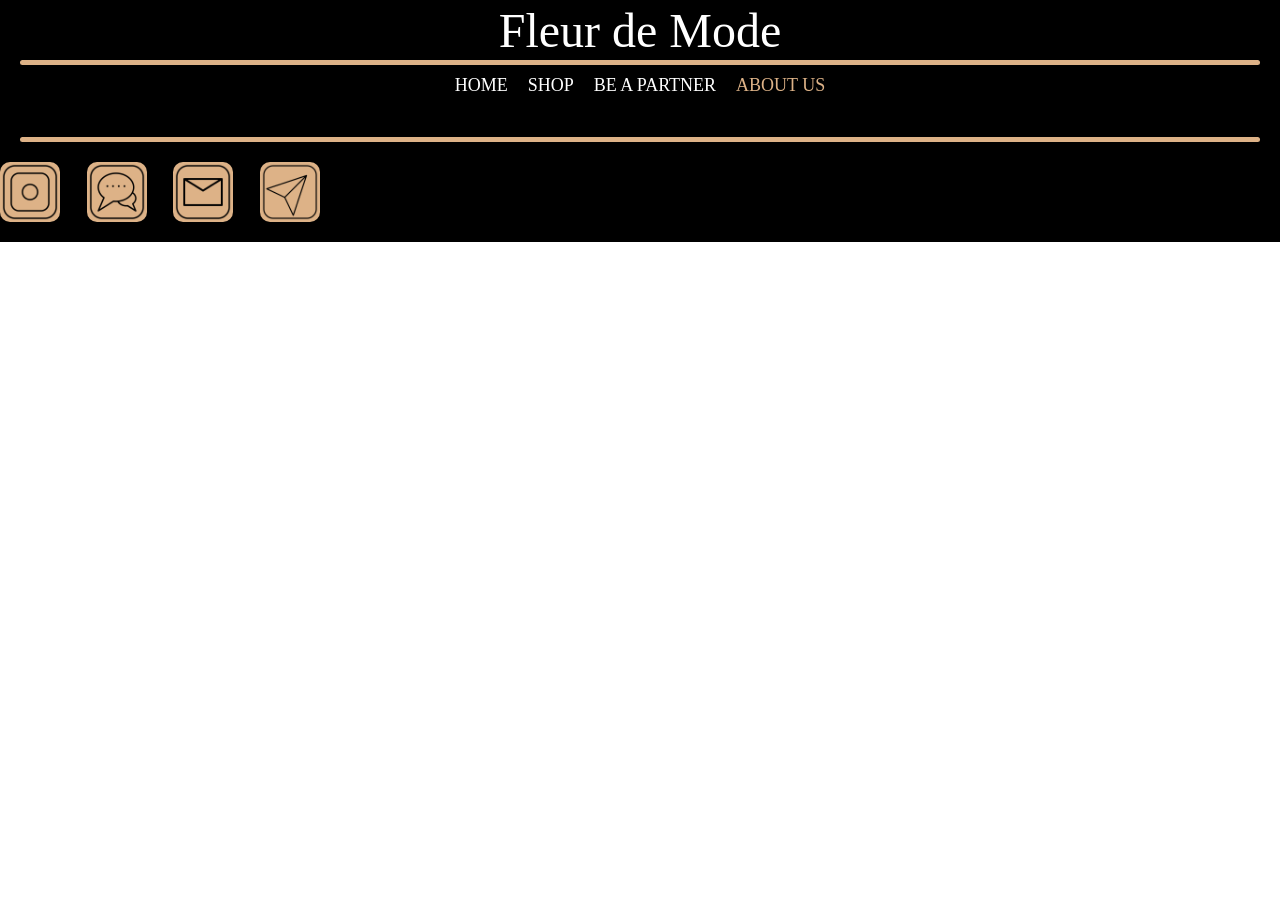
<file: Курсовая/aboutus.html>
<!DOCTYPE html>
<html lang="en">
<head>
    <meta charset="UTF-8">
    <meta name="viewport" content="width=device-width, initial-scale=1.0">
    <title>Fleur de Mode</title>
    <link rel="stylesheet" href="aboutus/style.css">
</head>
<body>
    <div class = "header">
        <div class = "top">
            <div class = "name">Fleur de Mode</div>
        </div>

        <div class = "line"></div>

        <div class = "bottom">
            <div class = menu>
                <ul class="menu-links">
                    <li><a href = main.html class = 'links'>HOME</a></li>               
                    <li><a href = shop.html class = 'links'>SHOP</a></li>
                    <li><a href = beapartner.html class = 'links'>BE A PARTNER</a></li>                
                    <li><a href = aboutus.html class = 'links active'>ABOUT US</a></li>
                </ul> 
            </div>
        </div>
        
    </div>

   
    <script type="text/javascript" charset="utf-8" async src="https://api-maps.yandex.ru/services/constructor/1.0/js/?um=constructor%3A86de8c0cbd14538f198aaee70985f1a398206a2604159ea930926efb46cf7cd6&amp;width=100%&amp;height=500&amp;lang=ru_RU&amp;scroll=true"></script>
     
    <div class="bottom">
        <div class = "line"></div>
        <div class = 'media'>
            <a href = 'https://instagram.com/'><img src = 'main_images/dice_6064292.png'></a>
            <a href = 'https://www.whatsapp.com/?lang=ru_RU'><img src = 'main_images/chat_6063816.png'></a>
            <a href = 'https://mail.ru/'><img src = 'main_images/envelope_6038413.png'></a>
            <a href = 'https://web.telegram.org'><img src = 'main_images/share_6324032.png'></a>
        </div>
    </div>
    
</body>
</html>
</file>
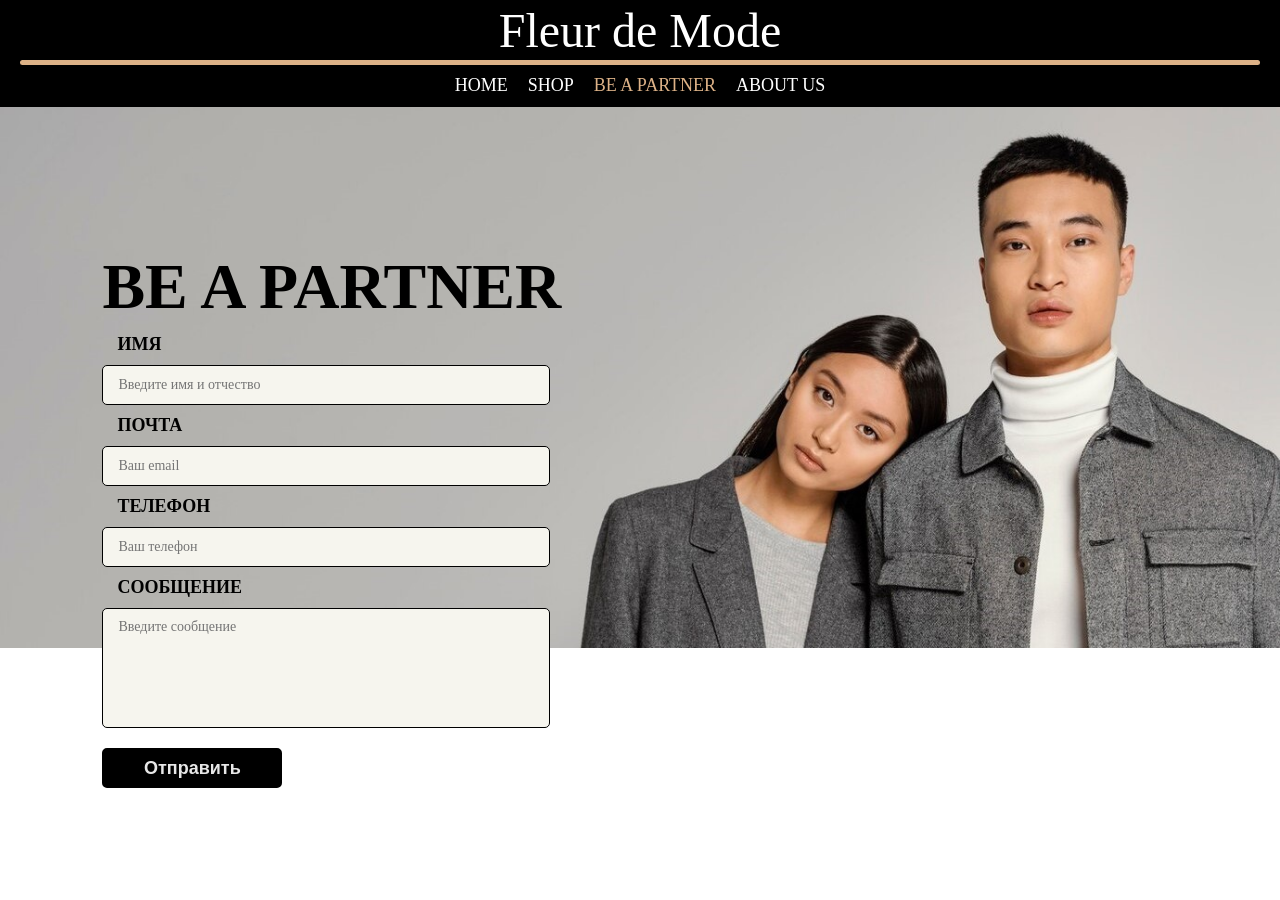
<file: Курсовая/beapartner.html>
<!DOCTYPE html>
<html lang="en">
<head>
    <meta charset="UTF-8">
    <meta name="viewport" content="width=device-width, initial-scale=1.0">
    <title>Fleur de Mode</title>
    <link rel="stylesheet" href="beapartner/style.css">
</head>
<body>
    <div class = "header">
        <div class = "top">
            <div class = "name">Fleur de Mode</div>
            <button class="menu-toggle" onclick="toggleMenu()">☰</button>
        </div>

        <div class = "line"></div>

        <div class = "bottom">
            <div class = menu>
                <ul class="menu-links">
                    <li><a href = main.html class = 'links'>HOME</a></li>               
                    <li><a href = shop.html class = 'links'>SHOP</a></li>
                    <li><a href = beapartner.html class = 'links active'>BE A PARTNER</a></li>                
                    <li><a href = aboutus.html class = 'links'>ABOUT US</a></li>
                </ul> 
            </div>
        </div>
    </div>

        <div class = 'main'>
            <img src = 'main_images/mainpage4.jpg'>
            <div class="container">
                <h1>BE A PARTNER</h1>
                
        
                <form action="#">
                    
                    <div class="description">ИМЯ</div>
                    <div class="input-box">
                        <input type="text" id = 'field1' placeholder="Введите имя и отчество">
                    </div>   
                    
                    <div class="description">ПОЧТА</div>
                    <div class="input-box">
                        <input type="text" id = 'field2' placeholder="Ваш email">
                    </div> 
        
                    <div class="description">ТЕЛЕФОН</div>
                    <div class="input-box">
                        <input type="text"  id = 'field3' placeholder="Ваш телефон">
                    </div> 
        
                    <div class="description">СООБЩЕНИЕ</div>
                    <div class="input-box message-box">
                        <textarea  id = 'field4' placeholder="Введите сообщение"></textarea>
                    </div>
        
                    <span id = 'error-message'></span>
                    
                    <div class="button">
                        <input type="Submit" onclick="Errors()" value="Отправить">          
                    </div>
                    
                    
        
                </form>
            </div>
    
        </div>
    <script src="beapartner/script.js"></script>
</body>
</html>
</file>
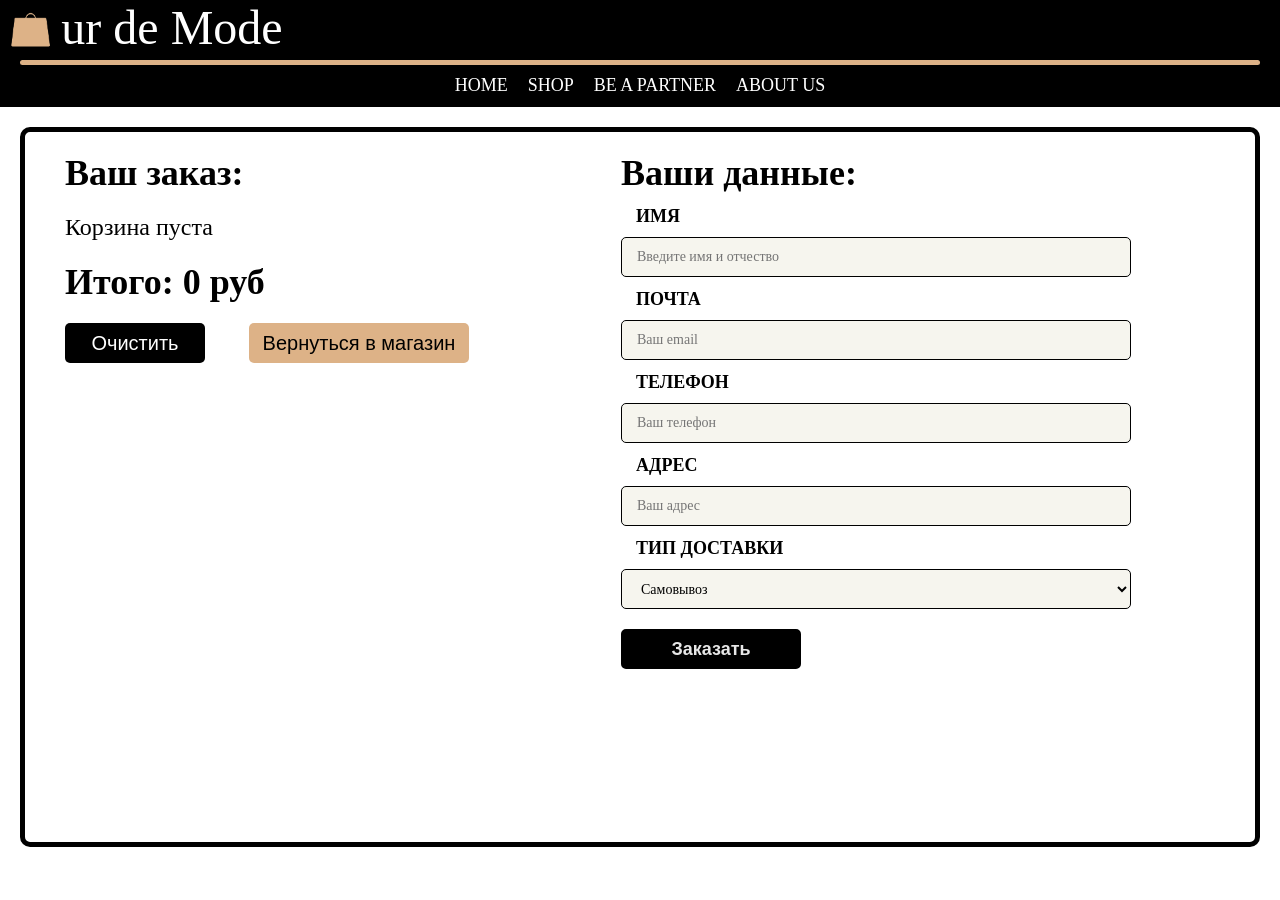
<file: Курсовая/cart.html>
<!DOCTYPE html>
<html lang="en">
<head>
    <meta charset="UTF-8">
    <meta name="viewport" content="width=device-width, initial-scale=1.0">
    <title>Document</title>
    <link rel="stylesheet" href="cart/style.css">
</head>
<body>
    <div class = "header">
        <div class = "top">
            <div class = "name">Fleur de Mode</div>
            <div class = "bag">
                <img src = 'shop_images/shopping-bag_new-color.png'>
            </div>
        </div>

        <div class = "line"></div>

        <div class = "bottom">
            <div class = menu>
                <ul class="menu-links">
                    <li><a href = main.html class = 'links'>HOME</a></li>               
                    <li><a href = shop.html class = 'links'>SHOP</a></li>
                    <li><a href = beapartner.html class = 'links'>BE A PARTNER</a></li>                
                    <li><a href = aboutus.html class = 'links'>ABOUT US</a></li>
                </ul> 
            </div>
        </div>
        
    </div>
    <div class="container">
        <div class = 'left'>
            <h1>Ваш заказ:</h1>
            <div id = "cart-prods"></div>
            <p id = 'total-price'>Итого: 0 руб.</p>
            <button id = 'clear-cart'>Очистить</button>
            <a href="shop.html"><button class = 'return'>Вернуться в магазин</button></a>
            
        </div>

        <div class = 'right'>
            <h1>Ваши данные:</h1>

            <form action="#">
                    
                <div class="description">ИМЯ</div>
                <div class="input-box">
                    <input type="text" id = 'field1' placeholder="Введите имя и отчество">
                </div>   
                
                <div class="description">ПОЧТА</div>
                <div class="input-box">
                    <input type="text" id = 'field2' placeholder="Ваш email">
                </div> 
    
                <div class="description">ТЕЛЕФОН</div>
                <div class="input-box">
                    <input type="text"  id = 'field3' placeholder="Ваш телефон">
                </div> 
    
                <div class="description">АДРЕС</div>
                <div class="input-box">
                    <input type="text"  id = 'field4' placeholder="Ваш адрес">
                </div>

                <div class = "description">ТИП ДОСТАВКИ</div>
                <select class = 'selector' name="delivery" id="delivery">
                    <option value="Самовывоз">Самовывоз</option>
                    <option value="Доставка">Доставка</option>
                </select>
    
                <span id = 'error-message'></span>
                
                <div class="button">
                    <input type="Submit" onclick="Errors()" value="Заказать">          
                </div>
                
                
    
            </form>
        </div>
    </div>
    <script src="cart/script.js"></script>
</body>
</html>
</file>
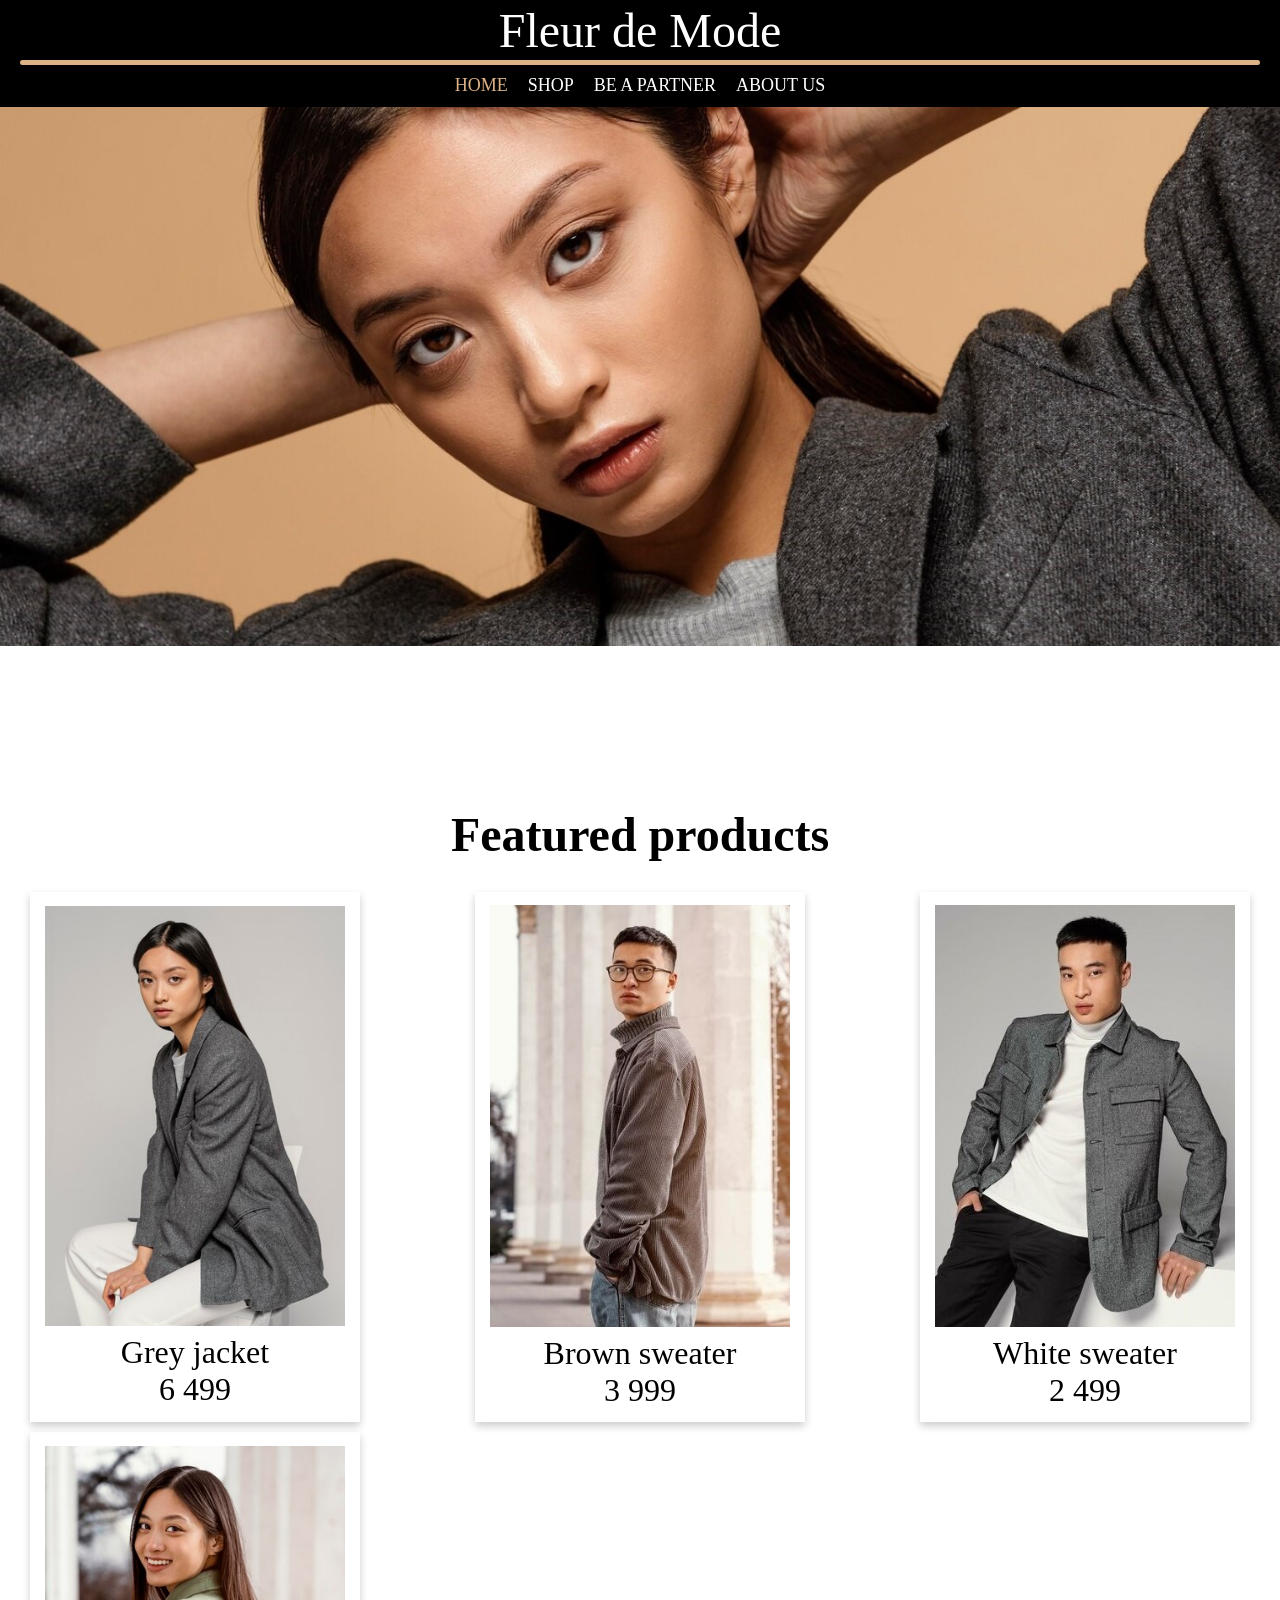
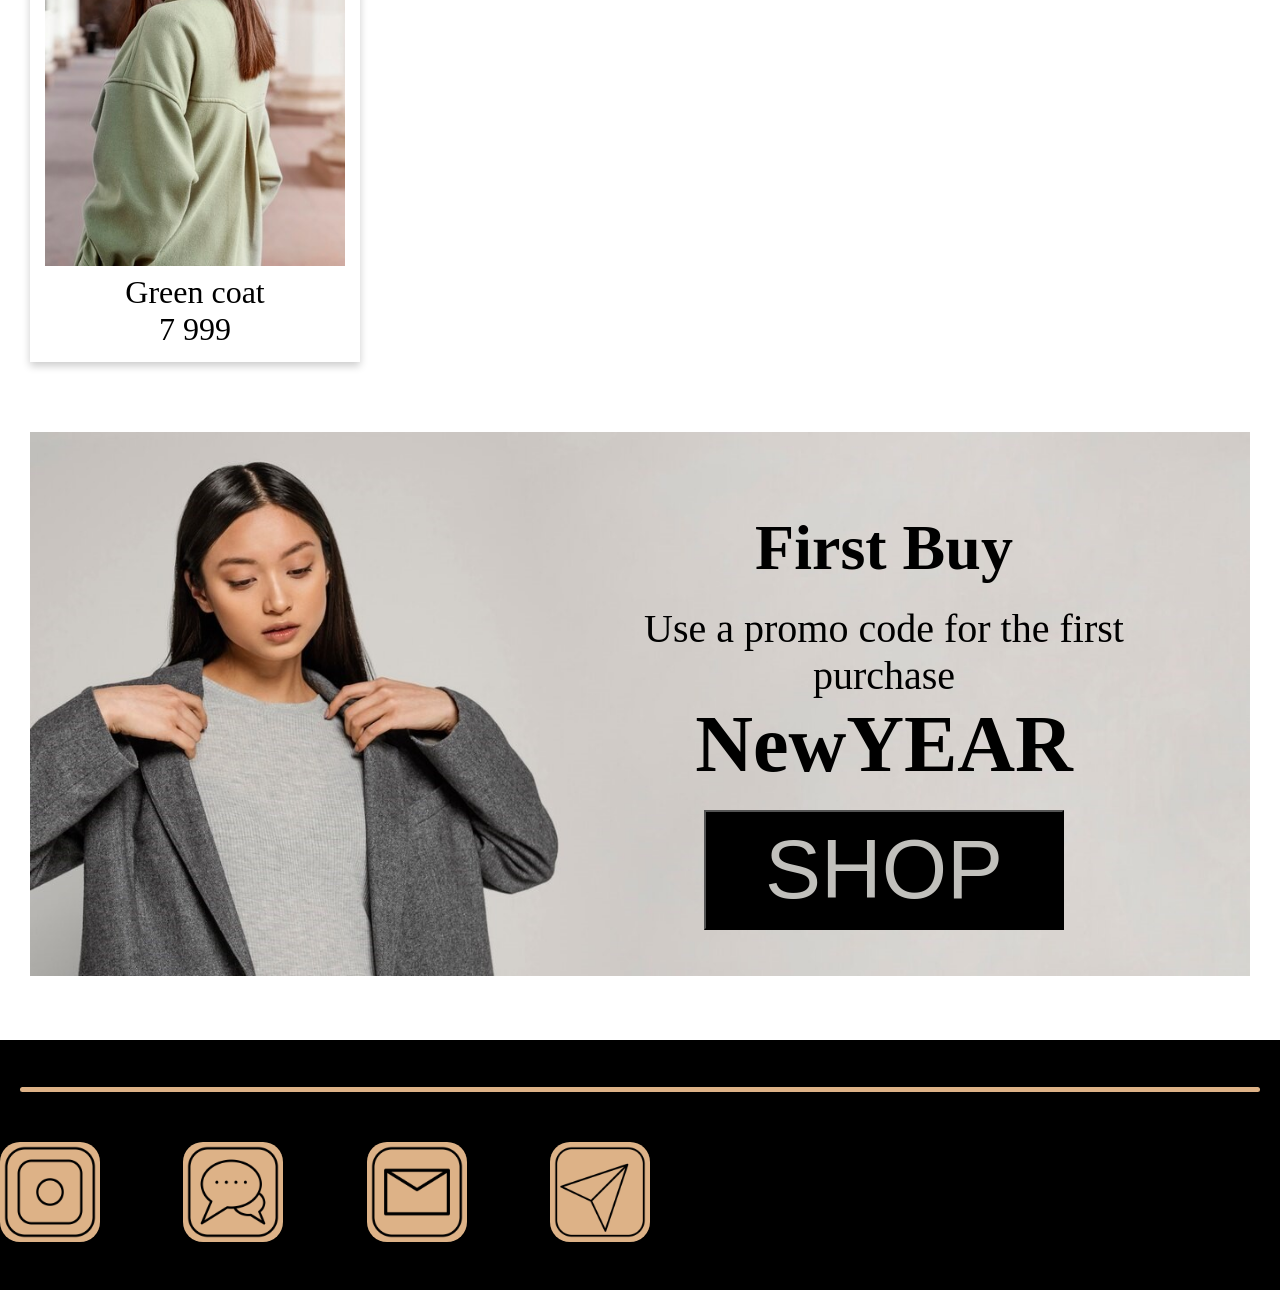
<file: Курсовая/main.html>
<!DOCTYPE html>
<html lang="en">
<head>
    <meta charset="UTF-8">
    <meta name="viewport" content="width=device-width, initial-scale=1.0">
    <title>Fleur de Mode</title>
    <link rel="stylesheet" href="main/style.css">
</head>
<body>
    <div class = "header">
        <div class = "top">
            <div class = "name">Fleur de Mode</div>
            <button class="menu-toggle" onclick="toggleMenu()">☰</button>
        </div>

        <div class = "line"></div>

        <div class = "bottom">
            <div class = menu>
                <ul class="menu-links">
                    <li><a href = main.html class = 'links active'>HOME</a></li>               
                    <li><a href = shop.html class = 'links'>SHOP</a></li>
                    <li><a href = beapartner.html class = 'links'>BE A PARTNER</a></li>                
                    <li><a href = aboutus.html class = 'links'>ABOUT US</a></li>
                </ul> 
            </div>
        </div>
        
    </div>

    <div class = "discription">
        <div class = "dis-slider">
            <div class="dis-slide fade"> 
                <img src="main_images/mainpage1.jpg" alt="Slide 1">
            </div>
            <div class="dis-slide fade"> 
                <img src="main_images/mainpage2.jpg" alt="Slide 2">
                <div class = 'img2-text'>
                    <h2>SalesDay</h2>
                    <div id = "timer">00:00:00 минут</div>
                    <a href = shop.html><button>SHOP</button></a>
                </div>
            </div>
            <div class="dis-slide fade"> 
                <img src="main_images/mainpage3.jpg" alt = "Slide 3">
                <div class = 'img3-text'>
                    <h2>Be a partner</h2>
                    <p>Join us to do great things together</p>
                    <a href = beapartner.html><button>LETS GO</button></a>
                </div>
            </div>
                
        </div>
        <button id="prevSlide"></button>
        <button id="nextSlide"></button>
    </div>

    <div class = "feat-prod">
        <div class = "feat-name">Featured products</div>
        <div class = "products">
            <div class = 'prod'>
                <a href = shop.html><img src = 'main_images/mainprod1.jpg'></a>
                <p>Grey jacket</p>
                <p> 6 499</p>
            </div>
            <div class = 'prod'>
                <a href = shop.html><img src = 'main_images/mainprod3.jpg'></a>
                <p>Brown sweater</p>
                <p>3 999</p>
            </div>
            <div class = 'prod'>
                <a href = shop.html><img src = 'main_images/mainprod2.jpg'></a>
                <p>White sweater</p>
                <p>2 499</p>
            </div>
            <div class = 'prod'>
                <a href = shop.html><img src = 'main_images/mainprod4.jpg'></a>
                <p>Green coat</p>
                <p>7 999</p>
            </div>
        </div>
    </div>

    <div class = "discount">
        <img src = 'main_images/discount.jpg'>
        <div class = 'discount-text'>
            <h2>First Buy</h2>
            <p>Use a promo code for the first purchase</p>
            <h1>NewYEAR</h1>
            <a href = shop.html><button>SHOP</button></a>
        </div>
    </div>

    <div class="bottom">
        <div class = "line"></div>
        <div class = 'media'>
            <a href = 'https://instagram.com/'><img src = 'main_images/dice_6064292.png'></a>
            <a href = 'https://www.whatsapp.com/?lang=ru_RU'><img src = 'main_images/chat_6063816.png'></a>
            <a href = 'https://mail.ru/'><img src = 'main_images/envelope_6038413.png'></a>
            <a href = 'https://web.telegram.org'><img src = 'main_images/share_6324032.png'></a>
        </div>
    </div>

 
    <script src="main/script.js"></script>
</body>
</html>
</file>
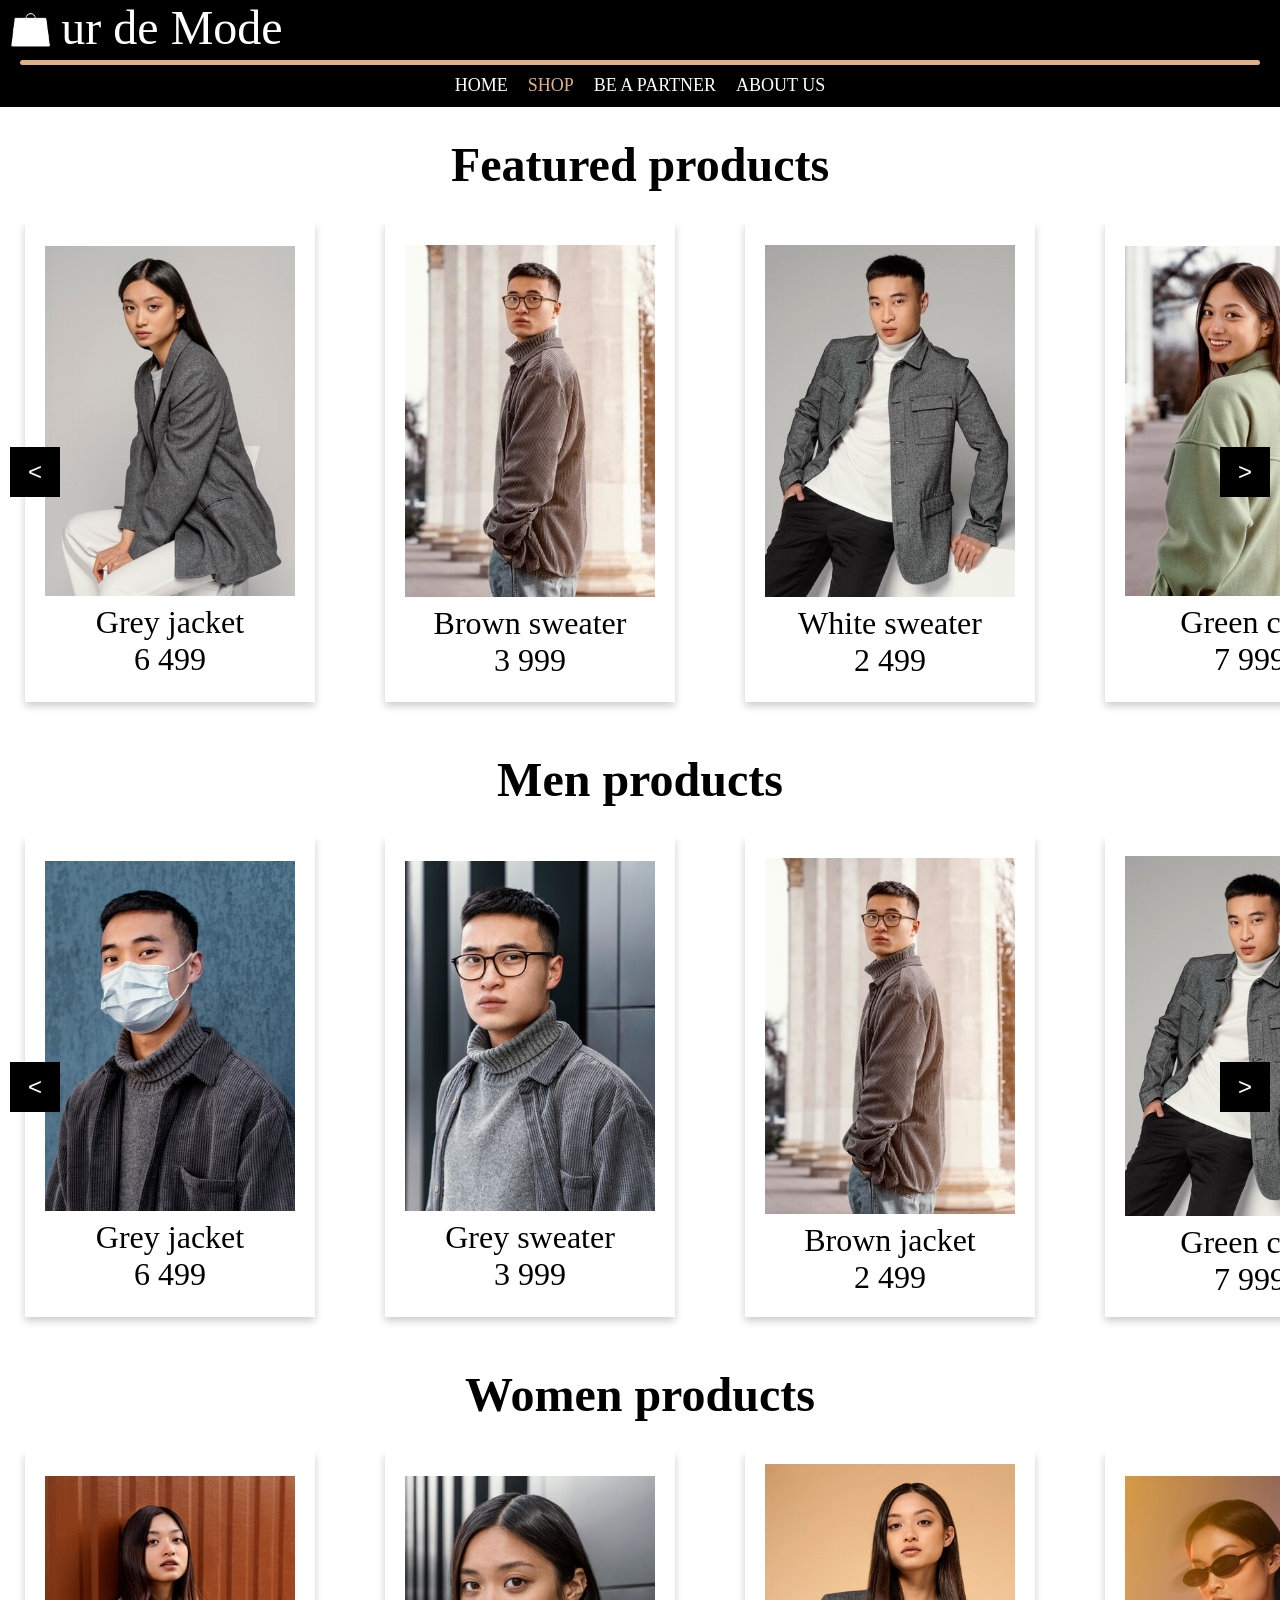
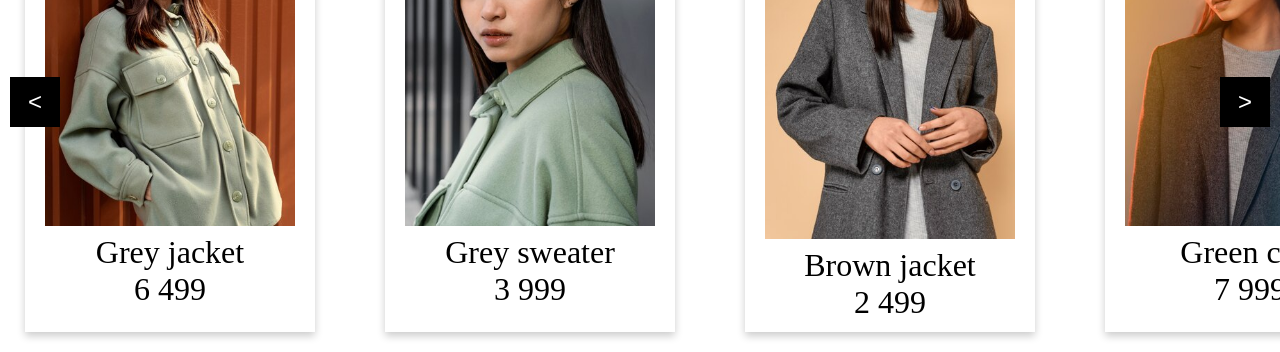
<file: Курсовая/shop.html>
<!DOCTYPE html>
<html lang="en">
<head>
    <meta charset="UTF-8">
    <meta name="viewport" content="width=device-width, initial-scale=1.0">
    <title>Fleur de Mode</title>
    <link rel="stylesheet" href="shop/style.css">
</head>
<body>
    <div class = "header">
        <div class = "top">
            <div class = "name">Fleur de Mode</div>
            <div class = "bag">
                <a href = 'cart.html'><img src = 'shop_images/shopping-bag_11424826.png'></a>
                <div class = 'num-ord'>0</div>
            </div>
        </div>

        <div class = "line"></div>

        <div class = "bottom">
            <div class = menu>
                <ul class="menu-links">
                    <li><a href = main.html class = 'links'>HOME</a></li>               
                    <li><a href = shop.html class = 'links active'>SHOP</a></li>
                    <li><a href = beapartner.html class = 'links'>BE A PARTNER</a></li>                
                    <li><a href = aboutus.html class = 'links'>ABOUT US</a></li>
                </ul> 
            </div>
        </div>
        
    </div>

    <div class = "prods feat">
        <div class = "name feat">Featured products</div>
        <div class="slider-container">
            <button class="slider-button prev-button">&lt;</button>
            <div class="products-wrapper">
                <div class="products">
                    <div class="prod" data-name = "Grey jacket" data-price="6499" data-image = 'main_images/mainprod1.jpg'>
                        <img src="main_images/mainprod1.jpg">
                        <p>Grey jacket</p>
                        <p>6 499</p>
                    </div>
                    <div class="prod" data-name = "Brown sweater" data-price="3999" data-image = 'main_images/mainprod3.jpg'>
                        <img src="main_images/mainprod3.jpg">
                        <p>Brown sweater</p>
                        <p>3 999</p>
                    </div>
                    <div class="prod" data-name = "White sweater" data-price="2499" data-image = 'main_images/mainprod2.jpg'>
                        <img src="main_images/mainprod2.jpg">
                        <p>White sweater</p>
                        <p>2 499</p>
                    </div>
                    <div class="prod" data-name = "Green coat" data-price="7999" data-image = 'main_images/mainprod4.jpg'>
                        <img src="main_images/mainprod4.jpg">
                        <p>Green coat</p>
                        <p>7 999</p>
                    </div>
                    <div class="prod" data-name = "Brown sweater" data-price="3999" data-image = 'main_images/mainprod3.jpg'>
                        <img src="main_images/mainprod3.jpg">
                        <p>Brown sweater</p>
                        <p>3 999</p>
                    </div>
                    <div class="prod" data-name = "Grey jacket" data-price="4999" data-image = 'main_images/mainprod1.jpg'>
                        <img src="main_images/mainprod1.jpg">
                        <p>Grey jacket</p>
                        <p>4 999</p>
                    </div>
                </div>
            </div>
            <button class="slider-button next-button">&gt;</button>
        </div>
    </div>
    

    <div class = "prods men">
        <div class = "name men">Men products</div>
        <div class="slider-container">
            <button class="slider-button prev-button">&lt;</button>
            <div class="products-wrapper">
                <div class="products">
                    <div class="prod" data-name = "Grey jacket" data-price="6499" data-image = 'shop_images/menshop1.jpg'>
                        <img src="shop_images/menshop1.jpg">
                        <p>Grey jacket</p>
                        <p>6 499</p>
                    </div>
                    <div class="prod" data-name = "Grey sweater" data-price="3999" data-image = 'shop_images/menshop2.jpg'>
                        <img src="shop_images/menshop2.jpg">
                        <p>Grey sweater</p>
                        <p>3 999</p>
                    </div>
                    <div class="prod" data-name = "Brown jacket" data-price="2499" data-image = 'shop_images/menshop3.jpg'>
                        <img src="shop_images/menshop3.jpg">
                        <p>Brown jacket</p>
                        <p>2 499</p>
                    </div>
                    <div class="prod" data-name = "Green coat" data-price="7999" data-image = 'shop_images/menshop4.jpg'>
                        <img src="shop_images/menshop4.jpg">
                        <p>Green coat</p>
                        <p>7 999</p>
                    </div>
                    <div class="prod" data-name = "White" data-price="2999" data-image = 'shop_images/menshop5.jpg'>
                        <img src="shop_images/menshop5.jpg">
                        <p>White sweater</p>
                        <p>2 999</p>
                    </div>
                    <div class="prod" data-name = "Grey sweater" data-price="3999" data-image = 'shop_images/menshop2.jpg'>
                        <img src="shop_images/menshop2.jpg">
                        <p>Grey sweater</p>
                        <p>3 999</p>
                    </div>
                </div>
            </div>
            <button class="slider-button next-button">&gt;</button>
        </div>
    </div>


    <div class = "prods women">
        <div class = "name women">Women products</div>
        <div class="slider-container">
            <button class="slider-button prev-button">&lt;</button>
            <div class="products-wrapper">
                <div class="products">
                    <div class="prod" data-name = "Grey jacket" data-price="6499" data-image = 'shop_images/womenshop1.jpg'>
                        <img src="shop_images/womenhop1.jpg">
                        <p>Grey jacket</p>
                        <p>6 499</p>
                    </div>
                    <div class="prod" data-name = "Grey sweater" data-price="3999" data-image = 'shop_images/womenshop2.jpg'>
                        <img src="shop_images/womenshop2.jpg">
                        <p>Grey sweater</p>
                        <p>3 999</p>
                    </div>
                    <div class="prod" data-name = "Brown jacket" data-price="2499" data-image = 'shop_images/womenshop3.jpg'>
                        <img src="shop_images/womenshop3.jpg">
                        <p>Brown jacket</p>
                        <p>2 499</p>
                    </div>
                    <div class="prod" data-name = "Green coat" data-price="7999" data-image = 'shop_images/womenshop4.jpg'>
                        <img src="shop_images/womenshop4.jpg">
                        <p>Green coat</p>
                        <p>7 999</p>
                    </div>
                    <div class="prod" data-name = "White sweater" data-price="2999" data-image = 'shop_images/womenshop5.jpg'>
                        <img src="shop_images/womenshop5.jpg">
                        <p>White sweater</p>
                        <p>2 999</p>
                    </div>
                    <div class="prod" data-name = "Grey sweater" data-price="3999" data-image = 'shop_images/womenshop2.jpg'>
                        <img src="shop_images/womenshop2.jpg">
                        <p>Grey sweater</p>
                        <p>3 999</p>
                    </div>
                </div>
            </div>
            <button class="slider-button next-button">&gt;</button>
        </div>
    </div>

    <script src="shop/script.js"></script>
</body>
</html>
</file>
<file: Курсовая/aboutus/style.css>
* {
    margin: 0;
    padding: 0;
    box-sizing: border-box;
    cursor: default;
    
}

::-webkit-scrollbar {
    display: none; 
}

body {
    font-family: serif;
    width: 100%;
    overflow-y: scroll;
}

.header {
    background-color: #000000;
    height: 107px;
    
}



.header .top {
    width: 100%;
    height: 60px;
    display: flex;
    justify-content: center;
    align-items: center;
}

.header .name {
    font-size: 48px;
    color: white;
}

.header .line {
    margin: auto 20px;
    margin-bottom: 10px;
    height: 5px;
    background-color: #DDB287;
    border-radius: 5px;

}

.header .bottom {
    width: 100%;
    display: flex;
    justify-content: center;
}

.header .menu-links {
    gap: 20px;
    list-style-type: none;
    display: flex;
    flex-direction: row;
    justify-content: space-between;
    font-size: 18px;
    
    
}

.links {
    text-decoration: none;
    color: white;
}

.links.active {
    color: #DDB287;    
}

.header .links:hover {
    color: #DDB287;
    cursor: pointer;
}

.bottom {
    height: 135px;
    background-color: #000000;
    align-content: center;
}

.media {
    width: 320px;
    height: 60px;
    display: flex;
    justify-content: space-between;
    justify-self: center;
    margin-top: 20px;
    
    
}

.media img {
    width: 60px;
    background-color: #DDB287;
    border-radius: 10px;
}

.bottom .line {
    margin: 10px 20px;
    height: 5px;
    background-color: #DDB287;
    border-radius: 5px;

}

.media img:hover {
    background: radial-gradient(circle, #DDB287, #c29364);
    cursor: pointer;
}
</file>
<file: Курсовая/beapartner/style.css>
* {
    margin: 0;
    padding: 0;
    box-sizing: border-box;
    cursor: default;
    
}

::-webkit-scrollbar {
    display: none; 
}

body {
    font-family: serif;
    color: white;
    width: 100%;
    overflow-y: scroll;
}

.header {
    background-color: #000000;
    height: 107px;
    
}

.header .top {
    width: 100%;
    height: 60px;
    display: flex;
    justify-content: center;
    align-items: center;
}

.menu-toggle {
    display: none;
    font-size: 24px;
    cursor: pointer;
    position: absolute;
    background-color: #000000;
    color: white;
    border: none;
    top: 10px;
    right: 20px;
}

.header .name {
    font-size: 48px;
}

.header .line {
    margin: auto 20px;
    margin-bottom: 10px;
    height: 5px;
    background-color: #DDB287;
    border-radius: 5px;

}

.header .bottom {
    width: 100%;
    display: flex;
    justify-content: center;
}

.menu {
    position: relative;
}

.header .menu-links {
    gap: 20px;
    list-style-type: none;
    display: flex;
    font-size: 18px;
    transition: transform 0.3s ease-in-out, opacity 0.3s ease-in-out;
    
}

.links {
    text-decoration: none;
    color: white;
}

.links.active {
    color: #DDB287;    
}

.header .links:hover {
    color: #DDB287;
    cursor: pointer;
}

.main {
    width: 100%;
}

.main img {
    width: 100%;
}

.container {
    position: absolute; 
    top: 50%; 
    left: 33%;
    width: 50%;
    height: 400px;
    transform: translate(-50%, -50%); 
    color: black;
    z-index: 1;    
}


h1 {
    font-size: 64px;
    margin-bottom: 10px;

}

.description {
    margin-top: 10px;
    margin-bottom: 10px;
    padding-left: 15px;
    font-size: 18px;
    font-weight: bold;
}

.input-box {
    height: 40px; 
    width: 70%;
}


.input-box input,
.input-box textarea {
    height: 100%;
    width: 100%;
    border: 1px solid rgb(0, 0, 0);
    border-radius: 5px; 
    background: #F6F5EE; 
    padding: 10px 15px;
    font-size: 14px; 
    font-family:Cambria, Cochin, Georgia, Times, 'Times New Roman', serif;
    resize: none;
}

.input-box input:hover,
.input-box textarea:hover {
    border: 2px solid #000000;
}

.message-box {
    min-height: 120px;
    margin-bottom: 10px;
}

#error-message { 
    color: rgb(201, 44, 0);
    font-size: 20px;
    font-weight: bold;
}

.menu-toggle {
    display: none;
    font-size: 24px;
    cursor: pointer;
    position: absolute;
    background-color: #000000;
    color: white;
    border: none;
    top: 10px;
    right: 20px;
}

.button {
    width: 180px;
    height: 40px;
    margin-top: 20px;
}

.button input {
    height: 100%;
    width: 100%;
    color: rgba(255, 255, 255, 0.904);
    background-color: black;
    border-radius: 5px;
    border: 2px solid black;
    font-weight: bold;
    text-decoration: none;
    font-size: 18px;
    transition: all 0.4s ease;
}

.button input:hover {
    width: 200px;
    height: 44px;
    border-color: white;
    cursor: pointer;
}


@media (max-width: 1140px) {
    .main img {
        display: none;
    }

    .container {
        position: absolute; 
        top: 50%; 
        left: 60%;
        width: 50%;
        height: 400px;
        align-content: center;

    }

    h1 {
        font-size: 48px;
    }
    
    .main {
        background-color: #C1C0BC;
        width: 100%;
        height: 650px;
    }    
}

@media (max-width: 540px) {
    
    .container {
        position: absolute; 
        top: 50%; 
        left: 50%;
        width: 50%;
        height: 400px;
        align-content: center;

    }

    h1 {
        font-size: 36px;
    }
    
    .main {
        background-color: #C1C0BC;
        width: 100%;
        height: 650px;
    }

    .input-box {
        height: 40px; 
        width: 90%;
    }


    .menu-toggle {
        display: block;
    }

    .header {
        position: relative;
    }
    .menu-links {
        position: absolute;
        transform: translateX(-50%);
        top: -65px;
        width: 290px;
        height: 40px;
        background-color: black;
        gap: 5px;
        color: white;  
        justify-content: space-between;
        visibility: hidden;
    }

    .menu-links.activeon {
        visibility: visible;
    }

    .links {
        font-size: 10px;
    }

    .menu-toggle {
        display: block;
    }

    
}
</file>
<file: Курсовая/cart/style.css>
* {
    margin: 0;
    padding: 0;
    box-sizing: border-box;
    cursor: default;
    
}

::-webkit-scrollbar {
    display: none; 
}

body {
    font-family: serif;
    width: 100%;
    overflow-y: scroll;
    overflow: hidden;
    
    
   
}

.header {
    background-color: #000000;
    color: white;
    height: 107px;
    
}

.header .top {
    width: 100%;
    height: 60px;
    align-items: center;
    
}

.top .name {
    font-size: 48px;
    justify-self: center;
    
}

.top .bag {
    justify-self: end;
    margin-right: 10px;
    margin-top: -50px;
}


.bag img {
    width: 60px;
}
.header .line {
    margin: auto 20px;
    margin-bottom: 10px;
    height: 5px;
    background-color: #DDB287;
    border-radius: 5px;

}

.header .bottom {
    width: 100%;
    display: flex;
    justify-content: center;
}

.header .menu-links {
    gap: 20px;
    list-style-type: none;
    display: flex;
    flex-direction: row;
    justify-content: space-between;
    font-size: 18px;
    
    
}

.links {
    text-decoration: none;
    color: white;
}

.links.active {
    color: #DDB287;    
}

.header .links:hover {
    color: #DDB287;
    cursor: pointer;
}

.container {
    display: flex;
    height: 80vh;
    margin: 20px 20px;
    border: 5px solid black;
    border-radius: 10px;
    
}
.left {
    
 
    width: 40%;
    overflow-y: auto;
    height: 100%;
}

.right {
    width: 60%;
    margin-left: 45%;
    position: fixed;
    overflow: hidden;
    padding: 20px 20px;
}
.cart-prods {
    display: flex;
    align-items: center;
    margin: 4px 20px;
    padding: 10px 20px;
}
.cart-prod img {
    width: 90px;
}

.cart-prod {
    box-shadow: 0 4px 8px rgba(0, 0, 0, 0.385);
    width: 110px;
    height: 150px;
    font-size: 32px;
    align-content: center;
    text-align: center;

}

.prod-name {
    margin-left: 15px;
    font-size: 30px;
}

.prod-price {
    margin-left: 20px;
    font-size: 32px;
}

.left h1 {
    margin: 20px 40px;
    font-size: 36px;
    font-weight: bold;
}

.prod-line {
    width: 87%;
    justify-self: center;
    height: 1px;
    background-color: #000000;
}

#total-price {
    margin: 20px 40px;
    font-size: 36px;
    font-weight: bold;
}

#clear-cart {
    margin: auto 40px;
    margin-bottom: 20px;
    width: 140px;
    height: 40px;
    background-color: #000000;
    color: white;
    font-size: 20px;
    border-radius: 5px;
    transition: all 0.5s ease;
    border: none;
}

.bottom {
    display: flex;
}
#clear-cart:hover {
    
    transform: scale(1.05);
    cursor: pointer;
}

.empty {
    margin: auto 40px;
    font-size: 24px;
}


.return {
    width: 220px;
    height: 40px;
    background-color: #DDB287;
    border-radius: 5px;
    border: none;
    font-size: 20px;
    transition: all 0.5s ease;
    
}

.return:hover {
    border: 3px solid black;
    cursor: pointer;
    transform: scale(1.05);
}

.right h1 {
    font-size: 36px;
    font-weight: bold;
}

.description {
    margin-top: 12px;
    margin-bottom: 10px;
    padding-left: 15px;
    font-size: 18px;
    font-weight: bold;
}

.input-box {
    height: 40px; 
    width: 70%;
}


.input-box input,
.input-box textarea {
    height: 100%;
    width: 100%;
    border: 1px solid rgb(0, 0, 0);
    border-radius: 5px; 
    background: #F6F5EE; 
    padding: 10px 15px;
    font-size: 14px; 
    font-family:Cambria, Cochin, Georgia, Times, 'Times New Roman', serif;
    resize: none;
}


.input-box input:hover,
.input-box textarea:hover {
    border: 2px solid #000000;
}



.button {
    width: 180px;
    height: 40px;
    margin-top: 20px;
}

.button input {
    height: 100%;
    width: 100%;
    color: rgba(255, 255, 255, 0.904);
    background-color: black;
    border-radius: 5px;
    border: 2px solid black;
    font-weight: bold;
    text-decoration: none;
    font-size: 18px;
    transition: all 0.4s ease;
}

.button input:hover {
    width: 200px;
    height: 44px;
    border-color: white;
    cursor: pointer;
}

.selector {
    height: 40px; 
    width: 70%;
    border: 1px solid rgb(0, 0, 0);
    border-radius: 5px; 
    background: #F6F5EE; 
    padding: 10px 15px;
    font-size: 14px; 
    font-family:Cambria, Cochin, Georgia, Times, 'Times New Roman', serif;
    resize: none;
}
</file>
<file: Курсовая/main/style.css>
* {
    margin: 0;
    padding: 0;
    box-sizing: border-box;
    cursor: default;
    
}

::-webkit-scrollbar {
    display: none; 
}

body {
    font-family: serif;
    color: white;
    width: 100%;
    overflow-y: scroll;
}

.header {
    background-color: #000000;
    height: 107px;
    
}

a {
    text-decoration: none;
}

.header .top {
    width: 100%;
    height: 60px;
    display: flex;
    justify-content: center;
    align-items: center;
}

.menu-toggle {
    display: none;
    font-size: 24px;
    cursor: pointer;
    position: absolute;
    background-color: #000000;
    color: white;
    border: none;
    top: 10px;
    right: 20px;
}

.header .name {
    font-size: 48px;
}

.header .line {
    margin: auto 20px;
    margin-bottom: 10px;
    height: 5px;
    background-color: #DDB287;
    border-radius: 5px;

}

.header .bottom {
    width: 100%;
    display: flex;
    justify-content: center;
}

.menu {
    position: relative;
}

.header .menu-links {
    gap: 20px;
    list-style-type: none;
    display: flex;
    font-size: 18px;
    transition: transform 0.3s ease-in-out, opacity 0.3s ease-in-out;
    
}



.links {
    text-decoration: none;
    color: white;
}

.links.active {
    color: #DDB287;    
}

.header .links:hover {
    color: #DDB287;
    cursor: pointer;
}

.discription {
    height: auto;
    width: 100%;
}
.dis-slider {
    position: relative;
    width: 100%;
    
    height: 640px;
    overflow: hidden;
}

.dis-slide {
    position: absolute;
    width: 100%;
    height: 640px;
    opacity: 0;
    transition: opacity 1.5s ease;
}

.dis-slide.active {
    opacity: 1;
}

.dis-slider img {
    width: 100%;
}

#prevSlide {
    position: absolute;
    top: 107px;
    left: 10px;
    height: 640px;
    width: 10%;
    cursor: pointer;
    background-color: #00000000;
    border: none;
    
}

#nextSlide {
    position: absolute;
    top: 107px;
    right: 10px;
    height: 640px;
    width: 10%;
    cursor: pointer;
    background-color: #00000000;
    border: none;
    
}

.img2-text {
    position: absolute; 
    top: 50%; 
    left: 28%;
    width: 50%;
    height: 500px;
    transform: translate(-50%, -50%); 
    color: black;
    text-align: center;
    z-index: 1;    
}
.img2-text h2 {
    font-size: 128px;
}

.img2-text button {
    margin-top: 20px;
    font-size: 84px;
    width: 360px;
    height: 120px;
    background-color: #000000;
    color: #C1C0BC;
    transition: transform 1s ease;
    position: relative; 
    z-index: 2;
    cursor: pointer;
}

.img2-text button:hover {
    transform: scale(1.05);
    color: #DDB287;
}

.img3-text {
    position: absolute; 
    top: 60%; 
    left: 70%;
    width: 50%;
    height: 500px;
    transform: translate(-50%, -50%); 
    color: black;
    text-align: center;
    z-index: 1;    
}
.img3-text h2 {
    font-size: 104px;
}

.img3-text p {
    font-size: 40px;
}

.img3-text button {
    margin-top: 20px;
    font-size: 70px;
    width: 360px;
    height: 120px;
    background-color: #000000;
    color: #DDB287;
    transition: transform 1s ease;
    position: relative; 
    z-index: 2;
    cursor: pointer;
}

.img3-text button:hover {
    transform: scale(1.05);
    color: #C1C0BC;
}

#timer {
    font-size: 116px;
}

.feat-prod {
    
    margin-top: 60px;
    height: auto;
    color: #000000;
    
    
}

.feat-name {
    text-align: center;
    font-size: 48px;
    font-weight: bold;
    margin-bottom: 30px;
    
}

.products {
    display: flex;
    flex-wrap: wrap;
    flex-direction: row;
    justify-content: space-between;
    margin: auto 30px;
    
}

.feat-prod img {
    width: 300px;
    
}

.prod {
    box-shadow: 0 4px 8px rgba(0, 0, 0, 0.2);
    width: 330px;
    height: 530px;
    font-size: 32px;
    align-content: center;
    text-align: center;
    margin-bottom: 10px;
}

.prod:hover {
    background-color: #000000;
    color: white;
    cursor: pointer;
}

.discount {
    height: auto;
    position: relative;
    margin: 60px 30px;
    text-align: center;
}

.discount img {
    width: 100%;
}

.discount-text {
    position: absolute; 
    top: 60%; 
    left: 70%;
    width: 50%;
    height: 500px;
    transform: translate(-50%, -50%); 
    color: black;
    
    text-align: center;
    z-index: 1;    
}

.discount h2 {
    font-size: 64px;
    margin-bottom: 20px;
}

.discount p {
    font-size: 40px;
}

.discount h1 {
    font-size: 80px;
}

.discount button {
    margin-top: 20px;
    font-size: 84px;
    width: 360px;
    height: 120px;
    background-color: #000000;
    color: #C1C0BC;
    transition: transform 1s ease;
    position: relative; 
    z-index: 2;
}

.discount button:hover {
    transform: scale(1.05);
    color: #DDB287;
    cursor: pointer;
}

.bottom {
    height: 250px;
    background-color: #000000;
    align-content: center;
}

.media {
    width: 650px;
    height: 100px;
    display: flex;
    justify-content: space-between;
    justify-self: center;
    margin-top: 50px;
    
}

.media img {
    width: 100px;
    background-color: #DDB287;
    border-radius: 20px;
}

.bottom .line {
    margin: auto 20px;
    height: 5px;
    background-color: #DDB287;
    border-radius: 5px;

}

.media img:hover {
    background: radial-gradient(circle, #DDB287, #c29364);
    border-radius: 20px;
    cursor: pointer;
}

@media (max-width: 1147px) {
    .img2-text {
        top: 30%; 
        width: 50%;
        height: 300px;
        
    }
    .img2-text h2 {
        font-size: 80px;
    }
    
    .img2-text button {
        margin-top: 10px;
        font-size: 60px;
        width: 200px;
        height: 80px;
    }
    
    .img3-text {
        top: 35%; 
        left: 70%;
        width: 50%;
        height: 300px; 
    }
    .img3-text h2 {
        font-size: 64px;
    }
    .img3-text p {
        font-size: 24px;
    }
    .img3-text button {
        margin-top: 10px;
        font-size: 50px;
        width: 240px;
        height: 60px;
    }  
    #timer {
        font-size: 60px;
    }

    .discount-text {
        top: 50%; 
        left: 70%;
        width: 50%;
        height: 300px;   
    }
    
    .discount h2 {
        font-size: 50px;
        margin-bottom: 10px;
    }
    
    .discount p {
        font-size: 20px;
    }
    
    .discount h1 {
        font-size: 50px;
    }
    
    .discount button {
        margin-top: 10px;
        font-size: 52px;
        width: 200px;
        height: 80px;
        
    }

    .feat-prod {
    
        margin-top: -140px;
        height: auto;
        color: #000000;
        
        
    }

    .products {
        display: flex;
        flex-wrap: wrap;
        flex-direction: row;
        justify-content: space-between;
        margin: auto 15%;
        
        
    }
}

@media (max-width: 942px) {
    .products {
        display: flex;
        flex-wrap: wrap;
        flex-direction: row;
        justify-content: space-between;
        margin: auto 7%; 
    }    
}

@media (max-width: 480px) {
    .img2-text {
        top: 10%; 
        width: 50%;
        height: 100px;
        
    }
    .img2-text h2 {
        font-size: 40px;
    }
    
    .img2-text button {
        margin-top: 10px;
        font-size: 28px;
        width: 170px;
        height: 40px;
    }
    
    .img3-text {
        top: 10%; 
        left: 70%;
        width: 50%;
        height: 100px; 
    }
    .img3-text h2 {
        font-size: 32px;
    }
    .img3-text p {
        font-size: 14px;
    }
    .img3-text button {
        margin-top: 10px;
        font-size: 28px;
        width: 180px;
        height: 40px;
    }  
    #timer {
        font-size: 30px;
    }

    .discount-text {
        top: 30%; 
        left: 70%;
        width: 50%;
        height: 100px;   
    }
    
    .discount h2 {
        font-size: 30px;
        margin-bottom: 10px;
    }
    
    .discount p {
        font-size: 16px;
    }
    
    .discount h1 {
        font-size: 32px;
    }
    
    .discount button {
        margin-top: 10px;
        font-size: 32px;
        width: 100px;
        height: 35px;
        
    }    

    #prevSlide {
        height: 200px;
    }
    
    #nextSlide {
        height: 200px;
    }

    .products {
        display: flex;
        flex-wrap: wrap;
        flex-direction: row;
        justify-content: space-between;
        margin: auto 20%; 
    }   

    .bottom {
        height: 110px;
    }
    
    .media {
        width: 300px;
        height: 80px;
        display: flex;
        justify-content: space-between;
        justify-self: center;
        margin-top: 15px;
        
    }
    
    .media img {
        width: 50px;
        background-color: #DDB287;
        border-radius: 5px;
    }
    
    .bottom .line {
        margin-top: 10px;
        height: 5px;
        background-color: #DDB287;
        border-radius: 5px;
    
    }
    
    .feat-prod {
        margin-top: -400px;
        height: auto;
        color: #000000;
 
    }

}

@media (max-width: 400px) {
   
    .feat-prod img {
        width: 200px;
        
    }
    
    .prod {
        width: 250px;
        height: 400px;
    }
    .header {
        position: relative;
    }
    .menu-links {
        position: absolute;
        transform: translateX(-50%);
        top: -60px;
        width: 290px;
        height: 40px;
        background-color: black;
        background-color: black;
        gap: 5px;
        color: white;  
        justify-content: space-between;
        visibility: hidden;
    }

    .menu-links.activeon {
        visibility: visible;
    }

    .links {
        font-size: 10px;
    }

    .menu-toggle {
        display: block;
    }

    .header .name {
        font-size: 40px;
    }

    .discount-text {
        top: 30%; 
        left: 70%;
        width: 50%;
        height: 80px;   
    }
    
    .discount h2 {
        font-size: 20px;
        margin-bottom: 10px;
    }
    
    .discount p {
        font-size: 12px;
    }
    
    .discount h1 {
        font-size: 22px;
    }
    
    .discount button {
        margin-top: 10px;
        font-size: 22px;
        width: 90px;
        height: 28px;
        
    } 

    .media img:hover {
        border-radius: 5px;
    }
}
</file>
<file: Курсовая/shop/style.css>
* {
    margin: 0;
    padding: 0;
    box-sizing: border-box;
    cursor: default;
    
}

::-webkit-scrollbar {
    display: none; 
}

body {
    font-family: serif;
    color: white;
    width: 100%;
    overflow-y: scroll;
}

.header {
    background-color: #000000;
    height: 107px;
    
}

.header .top {
    width: 100%;
    height: 60px;
    align-items: center;
    
}

.top .name {
    font-size: 48px;
    justify-self: center;
    
}

.top .bag {
    justify-self: end;
    margin-right: 10px;
    margin-top: -50px;
}


.bag img {
    width: 60px;
}

.bag img:hover {
    cursor: pointer;
}
.header .line {
    margin: auto 20px;
    margin-bottom: 10px;
    height: 5px;
    background-color: #DDB287;
    border-radius: 5px;

}

.header .bottom {
    width: 100%;
    display: flex;
    justify-content: center;
}

.header .menu-links {
    gap: 20px;
    list-style-type: none;
    display: flex;
    flex-direction: row;
    justify-content: space-between;
    font-size: 18px;
    
    
}

.links {
    text-decoration: none;
    color: white;
}

.links.active {
    color: #DDB287;    
}

.header .links:hover {
    color: #DDB287;
    cursor: pointer;
}



.prods {
    margin-top: 30px;
    height: auto;
    color: #000000;
}

.prods .name {
    text-align: center;
    font-size: 48px;
    font-weight: bold;
    margin-bottom: 30px;
}

.slider-container {
    position: relative;
    display: flex;
    justify-content: center;
    align-items: center;
    width: 100%;
}

.products-wrapper {
    width: 1420px; 
    overflow: hidden; 
}

.slider-button {
    position: absolute;
    top: 50%;
    transform: translateY(-50%);
    background-color: #000000;
    color: white;
    border: none;
    font-size: 24px;
    width: 50px;
    height: 50px;
    cursor: pointer;
    z-index: 10;
}

.prev-button {
    left: 10px;
}

.next-button {
    right: 10px;
}

.products {
    display: flex;
    gap: 70px;
    transition: transform 0.5s ease-in-out;
    margin-bottom: 20px;
    margin-left: 25px;
}

.prod img {
    width: 250px;
}

.prod {
    box-shadow: 0 4px 8px rgba(0, 0, 0, 0.2);
    min-width: 290px;
    height: 480px;
    font-size: 32px;
    align-content: center;
    text-align: center;
    position: relative;
}

.prod:hover {
    background-color: #000000;
    color: white;
    cursor: pointer;
}

.num-ord {
    display: none;
    width: 20px;
    height: 20px;
    border-radius: 50%;
    background-color: #DDB287;
    align-items: center;
    text-align: center;
    position: absolute;
    top:10px;
    right: 10px;
}

.num-ord.active {
    display: block;
}




@keyframes fly-to-cart {
    0% {
        transform: translate(0, 0) scale(1);
        opacity: 1;
    }
    100% {
        transform: translate(400px, -400px) scale(0.1);
        opacity: 0;
    }
}

.prod.clone {
    position: absolute;
    animation: fly-to-cart 1s forwards;
}
</file>
